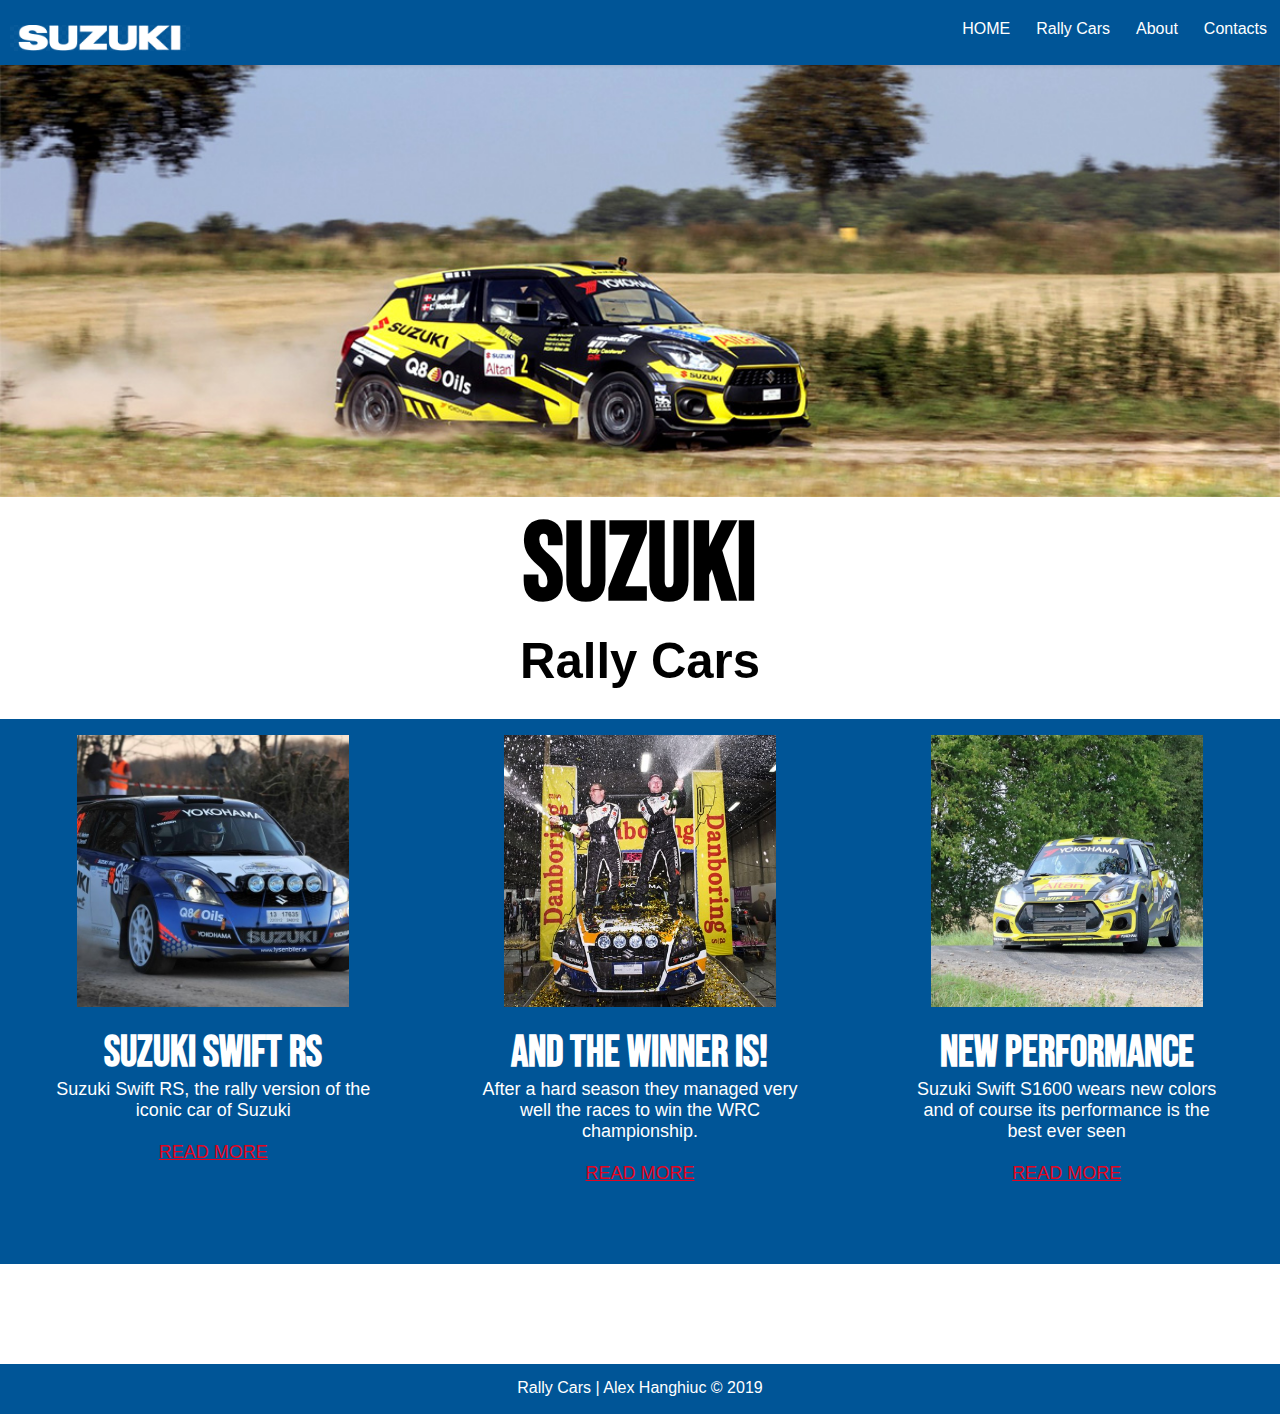
<file: index.html>
<!DOCTYPE html>
<html lang="en">

<head>
    <meta charset="utf-8">
    <title>Suzuki | Rally Cars</title>
    <meta name="description" content="Find out what's new on the Suzuki's World">
    <meta name="viewport" content="width=device-width, initial-scale=1.0">
    <link rel="stylesheet" href="css/mystyle.css">
    <link href="https://fonts.googleapis.com/css?family=Bebas+Neue|Montserrat&display=swap" rel="stylesheet">
    <meta name="robots" content="noindex"/>
</head>

<body>

    <header class="header_container">
        <nav class="navigation_container">
            <a href="index.html"><img src="img/white%20lettering.png" class="logonav" alt="suzuki_logo_white" width="180px" /></a>


            <input class="menu-btn" type="checkbox" id="menu-btn">
            <label class="menu-icon" for="menu-btn"><span class="navicon"></span></label>

            <div class="menu navbar">
                <div class="dropdown">
                    <a href="index.html" class="nav_link">HOME</a>
                </div>

                <div class="dropdown">
                    <a href="rallycars.html" class="nav_link">Rally Cars</a>
                </div>

                <div class="dropdown">
                    <a href="about.html" class="nav_link">About</a>
                    <div class="dropdown-content">
                    </div>
                </div>

                <div class="dropdown">
                    <a href="contacts.html" class="nav_link">Contacts</a>
                </div>
            </div>

            <ul class="mobilemenu">
                <li><a href="index.html" class="nav_link">HOME</a>
                </li>
                <li><a href="rallycars.html" class="nav_link">Rally Cars</a>
                </li>
                <li><a href="about.html" class="nav_link">About</a></li>
                <li><a href="contacts.html" class="nav_link">Contacts</a>
                </li>
            </ul>
        </nav>
    </header>

    <main>

        <img class="homebg" alt="black_suzuki_car" src="img/black_suzuki_swift.jpg">

        <div>
            <h1 class="headline">SUZUKI</h1>
            <h2 class="subline">Rally Cars</h2>
        </div>

        <div class="articles_preview">
            <section class="preview_containers">
                <header>
                    <a class="first_article" href="rallycars.html">
                        <img src="img/blue%20suzuki%20article%20preview.jpg" alt="blue_suzuki_swift" class="left_image">
                    </a>
                    <a class="first_article" href="about.html">
                        <h3 class="preview_headline">Suzuki Swift RS</h3>
                    </a>
                    <p class="preview_txt">Suzuki Swift RS, the rally version of the iconic car of Suzuki<br><br><a class="readmore" href="about.html">READ MORE</a></p>
                </header>
            </section>

            <section class="preview_containers">
                <header>
                    <img src="img/winners.jpg" alt="rally_race_winners" class="center_image">
                    <a class="first_article" href="#">
                        <h3 class="preview_headline">And the winner is!</h3>
                    </a>
                    <p class="preview_txt">After a hard season they managed very well the races to win the WRC championship.<br><br><a class="readmore" href="#">READ MORE</a></p>
                </header>
            </section>

            <section class="preview_containers">
                <header>
                    <img src="img/yellow_swift.jpg" alt="suzuki_swift_yellow" class="right_image">
                    <a class="first_article" href="#">
                        <h3 class="preview_headline">New performance</h3>
                    </a>
                    <p class="preview_txt">Suzuki Swift S1600 wears new colors and of course its performance is the best ever seen<br><br><a class="readmore" href="#">READ MORE</a></p>
                </header>
            </section>
        </div>


    </main>

    <footer class="footer">
        <p>Rally Cars | Alex Hanghiuc © 2019</p>
    </footer>

</body>

</html>
</file>
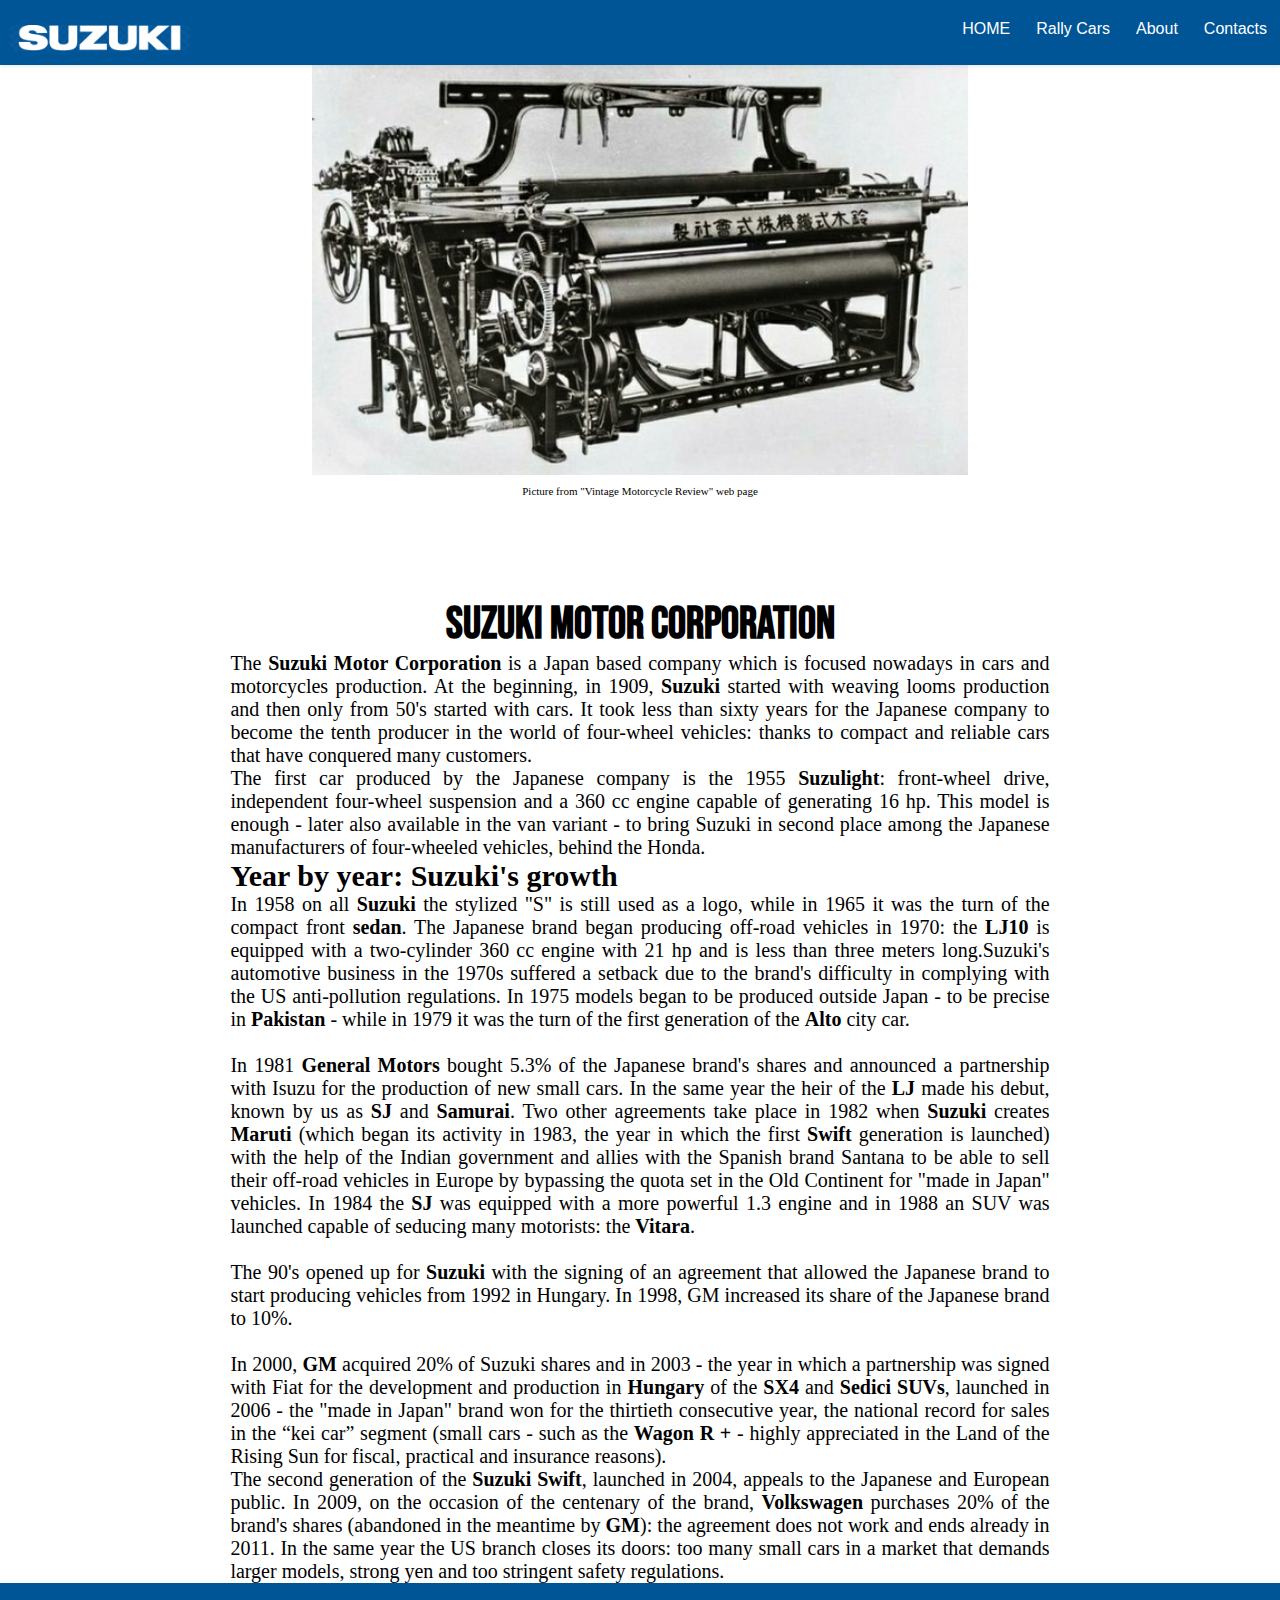
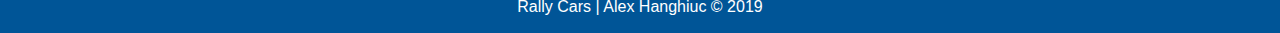
<file: about.html>
<!DOCTYPE html>
<html lang="en">

<head>
    <meta charset="utf-8">
    <title>Suzuki | Rally Cars</title>
    <meta name="description" content="The history of Suzuki and how it became so known over the years">
    <meta name="viewport" content="width=device-width, initial-scale=1.0">
    <link rel="stylesheet" href="css/about.css">
    <link href="https://fonts.googleapis.com/css?family=Bebas+Neue|Montserrat&display=swap" rel="stylesheet">
    <meta name="robots" content="noindex"/>
</head>

<body>

    <header class="header_container">
        <nav class="navigation_container">
            <a href="index.html"><img src="img/white%20lettering.png" class="logonav" alt="suzuki_logo_white" width="180px" /></a>


            <input class="menu-btn" type="checkbox" id="menu-btn">
            <label class="menu-icon" for="menu-btn"><span class="navicon"></span></label>

            <div class="menu navbar">
                <div class="dropdown">
                    <a href="index.html" class="nav_link">HOME</a>
                </div>

                <div class="dropdown">
                    <a href="rallycars.html" class="nav_link">Rally Cars</a>
                </div>

                <div class="dropdown">
                    <a href="about.html" class="nav_link">About</a>
                    <div class="dropdown-content">
                    </div>
                </div>

                <div class="dropdown">
                    <a href="contacts.html" class="nav_link">Contacts</a>
                </div>
            </div>

            <ul class="mobilemenu">
                <li><a href="index.html" class="nav_link">HOME</a>
                </li>
                <li><a href="rallycars.html" class="nav_link">Rally Cars</a>
                </li>
                <li><a href="about.html" class="nav_link">About</a></li>
                <li><a href="contacts.html" class="nav_link">Contacts</a>
                </li>
            </ul>
        </nav>
    </header>

    <main>




        <div class="about_text">

            <img class="weaving_loom" alt="suzuki_weaving_loom" src="img/suzuki_weavin_loom.jpg">
            <p class="credit">Picture from "Vintage Motorcycle Review" web page</p>

            <h1>Suzuki Motor Corporation</h1>
            <p>The <b>Suzuki Motor Corporation</b> is a Japan based company which is focused nowadays in cars and motorcycles production. At the beginning, in 1909, <b>Suzuki</b> started with weaving looms production and then only from 50's started with cars. It took less than sixty years for the Japanese company to become the tenth producer in the world of four-wheel vehicles: thanks to compact and reliable cars that have conquered many customers.<br>The first car produced by the Japanese company is the 1955 <b>Suzulight</b>: front-wheel drive, independent four-wheel suspension and a 360 cc engine capable of generating 16 hp. This model is enough - later also available in the van variant - to bring Suzuki in second place among the Japanese manufacturers of four-wheeled vehicles, behind the Honda.</p>
            <h2>Year by year: Suzuki's growth</h2>
            <p>In 1958 on all <b>Suzuki</b> the stylized "S" is still used as a logo, while in 1965 it was the turn of the compact front <b>sedan</b>. The Japanese brand began producing off-road vehicles in 1970: the <b>LJ10</b> is equipped with a two-cylinder 360 cc engine with 21 hp and is less than three meters long.Suzuki's automotive business in the 1970s suffered a setback due to the brand's difficulty in complying with the US anti-pollution regulations. In 1975 models began to be produced outside Japan - to be precise in <b>Pakistan</b> - while in 1979 it was the turn of the first generation of the <b>Alto</b> city car.<br><br>In 1981 <b>General Motors</b> bought 5.3% of the Japanese brand's shares and announced a partnership with Isuzu for the production of new small cars. In the same year the heir of the <b>LJ</b> made his debut, known by us as <b>SJ</b> and <b>Samurai</b>. Two other agreements take place in 1982 when <b>Suzuki</b> creates <b>Maruti</b> (which began its activity in 1983, the year in which the first <b>Swift</b> generation is launched) with the help of the Indian government and allies with the Spanish brand Santana to be able to sell their off-road vehicles in Europe by bypassing the quota set in the Old Continent for "made in Japan" vehicles. In 1984 the <b>SJ</b> was equipped with a more powerful 1.3 engine and in 1988 an SUV was launched capable of seducing many motorists: the <b>Vitara</b>.<br><br>The 90's opened up for <b>Suzuki</b> with the signing of an agreement that allowed the Japanese brand to start producing vehicles from 1992 in Hungary. In 1998, GM increased its share of the Japanese brand to 10%.<br><br>In 2000, <b>GM</b> acquired 20% of Suzuki shares and in 2003 - the year in which a partnership was signed with Fiat for the development and production in <b>Hungary</b> of the <b>SX4</b> and <b>Sedici SUVs</b>, launched in 2006 - the "made in Japan" brand won for the thirtieth consecutive year, the national record for sales in the “kei car” segment (small cars - such as the <b>Wagon R +</b> - highly appreciated in the Land of the Rising Sun for fiscal, practical and insurance reasons).<br>The second generation of the <b>Suzuki Swift</b>, launched in 2004, appeals to the Japanese and European public. In 2009, on the occasion of the centenary of the brand, <b>Volkswagen</b> purchases 20% of the brand's shares (abandoned in the meantime by <b>GM</b>): the agreement does not work and ends already in 2011. In the same year the US branch closes its doors: too many small cars in a market that demands larger models, strong yen and too stringent safety regulations.</p>


        </div>

    </main>

    <footer class="footer">
        <p>Rally Cars | Alex Hanghiuc © 2019</p>
    </footer>

</body>

</html>
</file>
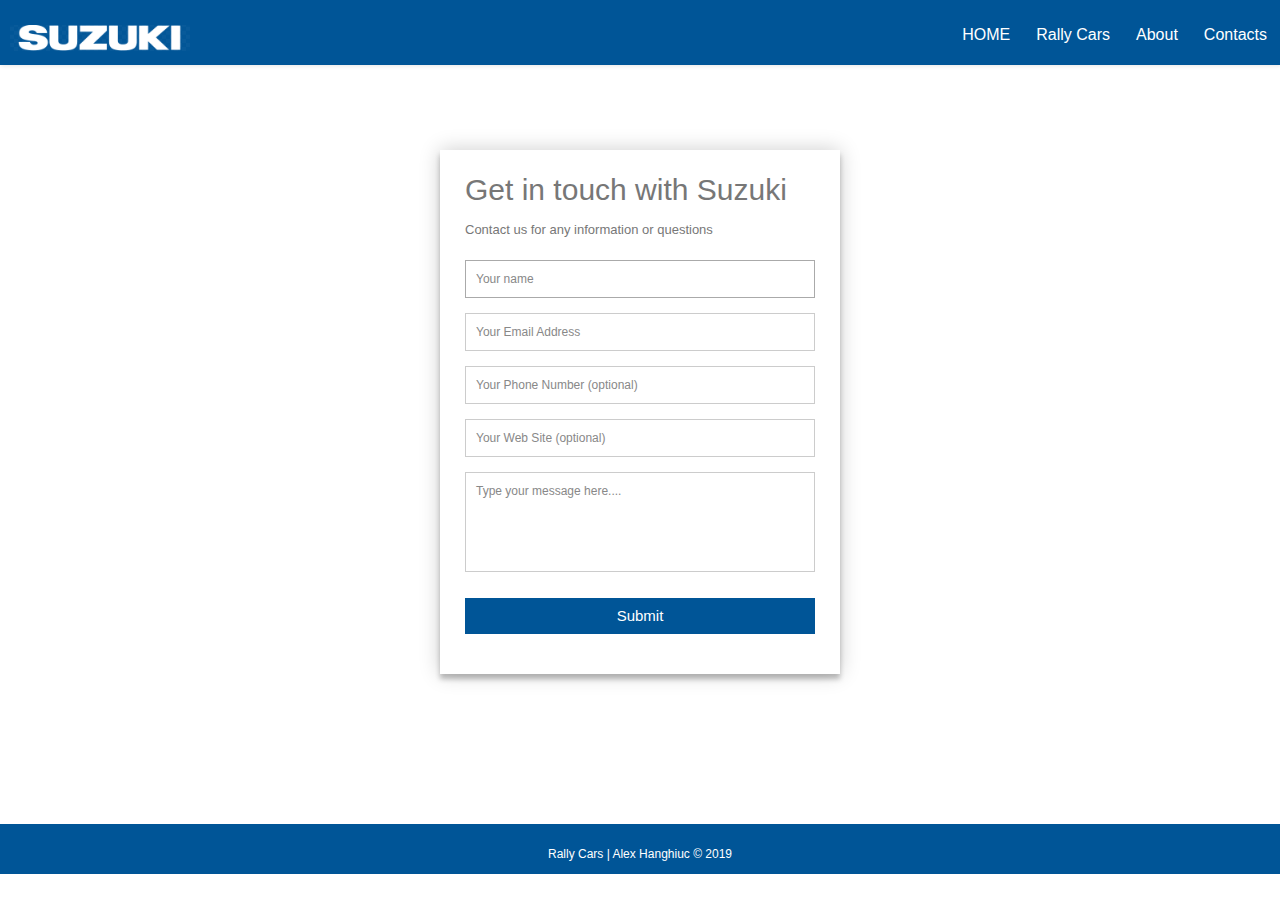
<file: contacts.html>
<!DOCTYPE html>
<html lang="en">

<head>
    <meta charset="utf-8">
    <title>Suzuki | Rally Cars</title>
    <meta name="description" content="Get in touch with us to discover more">
    <meta name="viewport" content="width=device-width, initial-scale=1.0">
    <link rel="stylesheet" href="css/contacts.css">
    <link href="https://fonts.googleapis.com/css?family=Bebas+Neue|Montserrat&display=swap" rel="stylesheet">
    <meta name="robots" content="noindex"/>
</head>

<body>

    <header class="header_container">
        <nav class="navigation_container">
            <a href="index.html"><img src="img/white%20lettering.png" class="logonav" alt="suzuki_logo_white" width="180px" /></a>


            <input class="menu-btn" type="checkbox" id="menu-btn">
            <label class="menu-icon" for="menu-btn"><span class="navicon"></span></label>

            <div class="menu navbar">
                <div class="dropdown">
                    <a href="index.html" class="nav_link">HOME</a>
                </div>

                <div class="dropdown">
                    <a href="rallycars.html" class="nav_link">Rally Cars</a>
                </div>

                <div class="dropdown">
                    <a href="about.html" class="nav_link">About</a>
                    <div class="dropdown-content">
                    </div>
                </div>

                <div class="dropdown">
                    <a href="contacts.html" class="nav_link">Contacts</a>
                </div>
            </div>

            <ul class="mobilemenu">
                <li><a href="index.html" class="nav_link">HOME</a>
                </li>
                <li><a href="rallycars.html" class="nav_link">Rally Cars</a>
                </li>
                <li><a href="about.html" class="nav_link">About</a></li>
                <li><a href="contacts.html" class="nav_link">Contacts</a>
                </li>
            </ul>
        </nav>
    </header>

    <main>


        <div class="container">
            <form id="contact" action="" method="post">
                <h3>Get in touch with Suzuki</h3>
                <h4>Contact us for any information or questions</h4>
                <fieldset>
                    <input placeholder="Your name" type="text" tabindex="1" required autofocus>
                </fieldset>
                <fieldset>
                    <input placeholder="Your Email Address" type="email" tabindex="2" required>
                </fieldset>
                <fieldset>
                    <input placeholder="Your Phone Number (optional)" type="tel" tabindex="3" required>
                </fieldset>
                <fieldset>
                    <input placeholder="Your Web Site (optional)" type="url" tabindex="4" required>
                </fieldset>
                <fieldset>
                    <textarea placeholder="Type your message here...." tabindex="5" required></textarea>
                </fieldset>
                <fieldset>
                    <button name="submit" type="submit" id="contact-submit" data-submit="...Sending">Submit</button>
                </fieldset>
            </form>
        </div>
    </main>

    <footer class="footer">
        <p>Rally Cars | Alex Hanghiuc © 2019</p>
    </footer>

</body></html>
</file>
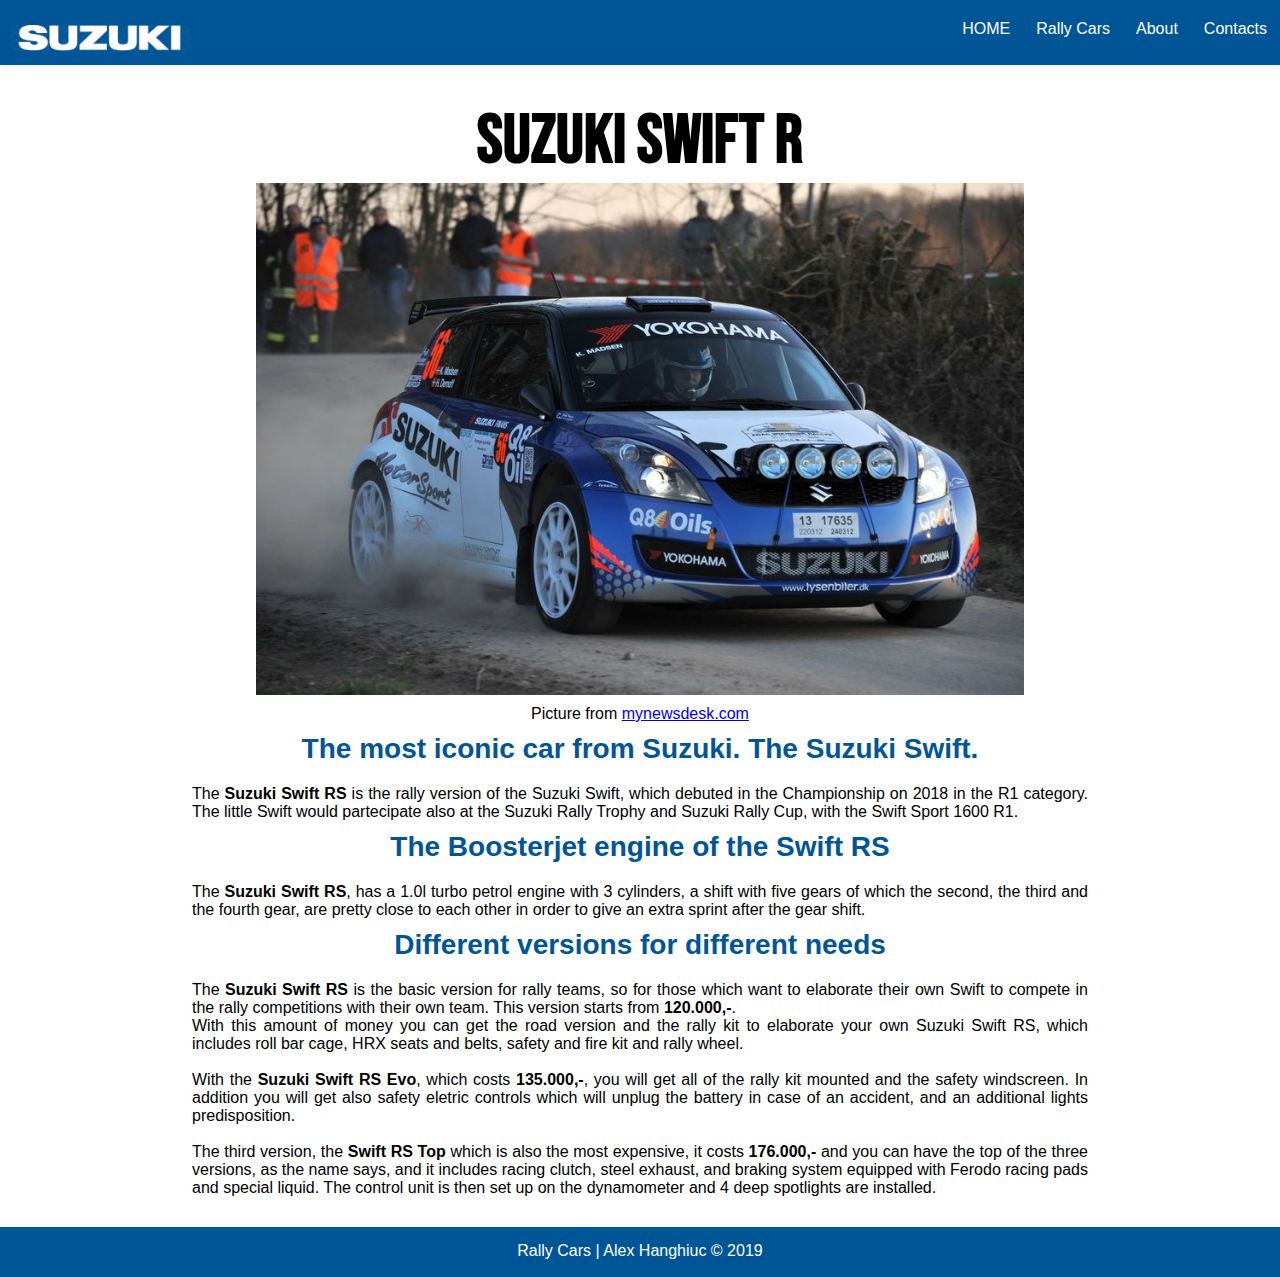
<file: rallycars.html>
<!DOCTYPE html>
<html lang="en">

<head>
    <meta charset="utf-8">
    <title>Suzuki | Rally Cars</title>
    <meta name="description" content="The best performance on four wheels is here, with the Suzuki's rally cars">
    <meta name="viewport" content="width=device-width, initial-scale=1.0">
    <link rel="stylesheet" href="css/rallycars.css">
    <link href="https://fonts.googleapis.com/css?family=Bebas+Neue|Montserrat&display=swap" rel="stylesheet">
    <meta name="robots" content="noindex"/>
</head>

<body>

    <header class="header_container">
        <nav class="navigation_container">
            <a href="index.html"><img src="img/white%20lettering.png" class="logonav" alt="suzuki_logo_white" width="180px" /></a>


            <input class="menu-btn" type="checkbox" id="menu-btn">
            <label class="menu-icon" for="menu-btn"><span class="navicon"></span></label>

            <div class="menu navbar">
                <div class="dropdown">
                    <a href="index.html" class="nav_link">HOME</a>
                </div>

                <div class="dropdown">
                    <a href="rallycars.html" class="nav_link">Rally Cars</a>
                </div>

                <div class="dropdown">
                    <a href="about.html" class="nav_link">About</a>
                    <div class="dropdown-content">
                    </div>
                </div>

                <div class="dropdown">
                    <a href="contacts.html" class="nav_link">Contacts</a>
                </div>
            </div>

            <ul class="mobilemenu">
                <li><a href="index.html" class="nav_link">HOME</a>
                </li>
                <li><a href="rallycars.html" class="nav_link">Rally Cars</a>
                </li>
                <li><a href="about.html" class="nav_link">About</a></li>
                <li><a href="contacts.html" class="nav_link">Contacts</a>
                </li>
            </ul>
        </nav>
    </header>

    <main>

<div>
       <h1>Suzuki Swift R</h1>
        <img class="blue_swift" alt="blue_suzuki_swift" src="img/blue%20suzuki%20article%20(2).jpg">

        <p class="credit">Picture from <a href="https://www.mynewsdesk.com">mynewsdesk.com</a></p>
        </div>
        <div class="article_text">
            <h2>The most iconic car from Suzuki. The Suzuki Swift.</h2>
            <p>The <b>Suzuki Swift RS</b> is the rally version of the Suzuki Swift, which debuted in the Championship on 2018 in the R1 category. The little Swift would partecipate also at the Suzuki Rally Trophy and Suzuki Rally Cup, with the Swift Sport 1600 R1.</p>

            <h2>The Boosterjet engine of the Swift RS</h2>
            <p>The <b>Suzuki Swift RS</b>, has a 1.0l turbo petrol engine with 3 cylinders, a shift with five gears of which the second, the third and the fourth gear, are pretty close to each other in order to give an extra sprint after the gear shift.</p>

            <h2>Different versions for different needs </h2>
            <p>The <b>Suzuki Swift RS</b> is the basic version for rally teams, so for those which want to elaborate their own Swift to compete in the rally competitions with their own team. This version starts from <b>120.000,-</b>.<br> With this amount of money you can get the road version and the rally kit to elaborate your own Suzuki Swift RS, which includes roll bar cage, HRX seats and belts, safety and fire kit and rally wheel.<br><br>With the <b>Suzuki Swift RS Evo</b>, which costs <b>135.000,-</b>, you will get all of the rally kit mounted and the safety windscreen. In addition you will get also safety eletric controls which will unplug the battery in case of an accident, and an additional lights predisposition.<br><br>The third version, the <b>Swift RS Top</b> which is also the most expensive, it costs <b>176.000,-</b> and you can have the top of the three versions, as the name says, and it includes racing clutch, steel exhaust, and braking system equipped with Ferodo racing pads and special liquid. The control unit is then set up on the dynamometer and 4 deep spotlights are installed. </p>


        </div>
    </main>

    <footer class="footer">
        <p>Rally Cars | Alex Hanghiuc © 2019</p>
    </footer>

</body>
</html>
</file>
<file: css/mystyle.css>
*,
*:after,
*:before {
    margin: 0;
    padding: 0;
    border: 0;
    box-sizing: border-box;
}

.nav_link {
    display: block;
    color: #000000;
    text-align: center;
    color: white;
    font-size: 16px;
    font-family: 'Montserrat semibold', sans-serif;
    background-color: #005597;
    text-align: left;
    padding: 13px;
    text-decoration: none;
}

.navigation_container {
    background-color: #005597;
    box-shadow: 1px 1px 4px 0 rgba(0, 0, 0, .1);
    position: fixed;
    width: 100%;
    z-index: 3;
    top: 0;
    left: 0;
    height: 65px;
}

.menu {
    list-style: none;
    overflow: hidden;
    background-color: #ffffff;
    margin-top: 3px;
    margin-bottom: 2px;
}

.menu_item {
    font-size: 12px;
    padding: 5px 5px 5px 20px;
}

.logo {
    color: white;
}



/* Telling the navigation list */
/* to hide (max-height=0) */
/* and center text when it shows up */
.menu {
    clear: both;
    text-align: center;
    max-height: 0;
    transition: max-height .2s ease-out;
}

/* Mobile friendly menu that must */
/* turn up when clicking on the */
/* burger menu */
.mobilemenu {
    display: none;
    clear: both;
    text-align: center;
    max-height: 0;
    transition: max-height .2s ease-out;
}


/* Show burger icon to the far right */
/* Change mouse cursor on hover from */
/* arrow to hand with finger */
.menu-icon {
    cursor: pointer;
    display: inline-block;
    float: right;
    padding: 28px 20px;
    position: relative;
    user-select: none;
    color: white;
}


/* Make beef in burger */
.navicon {
    background: white;
    display: block;
    height: 2px;
    position: relative;
    transition: background .2s ease-out;
    width: 18px;
}

/* Make bread top and bottom */
.navicon:before,
.navicon:after {
    background: white;
    content: '';
    display: block;
    height: 100%;
    position: absolute;
    transition: all .2s ease-out;
    width: 100%;
}

.navicon:before {
    top: 5px;
}

.navicon:after {
    top: -5px;
}

/* End of bread making */

/* ---- Menu Button ---- */


/* Do not show checkbox */
.menu-btn {
    display: none;
}

/* Show menu when you check button */
.menu-btn:checked ~ .mobilemenu {
    display: block;
    max-height: 300px;
}

/* Animate button on click */
.menu-btn:checked ~ .menu-icon .navicon {
    background: transparent;
}

.menu-btn:checked ~ .menu-icon .navicon:before {
    transform: rotate(-45deg);
}

.menu-btn:checked ~ .menu-icon .navicon:after {
    transform: rotate(45deg);
}

.menu-btn:checked ~ .menu-icon:not(.steps) .navicon:before,
.menu-btn:checked ~ .menu-icon:not(.steps) .navicon:after {
    top: 0;
}


.footer {
    padding: 15px;
    height: 50px;
    color: white;
    font-family: 'Montserrat light', sans-serif;
    text-align: center;
    background-color: #005597;
}

.homebg {
    width: 100%;
    height: auto;
}

.logonav {
    margin-top: 25px;
    margin-left: 10px;
}

.headline {
    font-size: calc(100px + (26 - 14) * ((100vw - 300px) / (1600 - 300)));
    font-family: 'bebas neue', sans-serif;
    text-align: center;
    margin-bottom: 1px;
}

.subline {
    font-size: calc(40px + (26 - 14) * ((100vw - 300px) / (1600 - 300)));
    font-family: 'montserrat medium', sans-serif;
    text-align: center;
    margin-top: 1px;
}


.articles_preview {
    background-color: #005597;
    display: flex;
    justify-content: space-around;
    flex-wrap: wrap;
    margin-top: 30px;
    margin-bottom: 100px;
}

.preview_containers {
    width: 320px;
    text-align: center;
}

.left_image {
    padding: 16px 24px 16px 24px;
    max-width: 320px;
    text-align: center;
}

.readmore {
    text-decoration: underline;
    color: #E40520;
    font-family: 'montserrat semibold', sans-serif;
    font-size: 18px;
}

.preview_headline {
    color: white;
    font-size: 43px;
    font-family: 'bebas neue', sans-serif;
}

.first_article {
    text-decoration: none;
}

.preview_txt {
    margin-bottom: 80px;
    font-size: 18px;
    font-family: 'montserrat light', sans-serif;
    color: white;
}

.center_image {
    padding: 16px 24px 16px 24px;
    max-width: 320px;
    text-align: center;
}

.right_image {
    padding: 16px 24px 16px 24px;
    max-width: 320px;
    text-align: center;
}




@media only screen and (min-width: 1037px) {

    /* Menu on wide screen */

    .menu_item {
        float: left;
    }

    .menu {
        clear: none;
        float: right;
        max-height: none;
        margin-top: 7px;
    }

    .mobilemenu {
        clear: none;
        float: right;
        max-height: none;
    }

    .menu-icon {
        display: none;
    }

}


/* Navbar container */
.navbar {
    overflow: hidden;
    background-color: #333;
    font-family: Arial;
    z-index: 1000;
}

/* The dropdown container */
.dropdown {
    float: left;
    overflow: hidden;
}

/* Dropdown button */
.dropdown .dropbtn {
    font-size: 16px;
    border: none;
    outline: none;
    color: white;
    padding: 14px 16px;
    background-color: inherit;
    font-family: inherit;
    /* Important for vertical align on mobile phones */
    margin: 0;
    /* Important for vertical align on mobile phones */
}

/* Add a red background color to navbar links on hover */
.navbar a:hover,
.dropdown:hover .dropbtn {
    background-color: white;
    color: black;
}


/* Dropdown content (hidden by default) */
.dropdown-content {
    display: none;
    position: absolute;
    background-color: black;
    min-width: 160px;
    box-shadow: 0px 8px 16px 0px rgba(0, 0, 0, 0.2);
    z-index: 1;
}

/* Links inside the dropdown */
.dropdown-content a {
    float: none;
    color: black;
    padding: 12px 16px;
    text-decoration: none;
    display: block;
    text-align: left;
    color: white;
    border: white solid 1px;
}

/* Add a white background color to dropdown links on hover */
.dropdown-content a:hover {
    background-color: white;
    color: black;
}



/* Show the dropdown menu on hover */
.dropdown:hover .dropdown-content {
    display: block;
}
</file>
<file: css/about.css>
*,
*:after,
*:before {
    margin: 0;
    padding: 0;
    border: 0;
    box-sizing: border-box;
}

.nav_link {
    display: block;
    color: #000000;
    text-align: center;
    color: white;
    font-size: 16px;
    font-family: 'Montserrat semibold', sans-serif;
    background-color: #005597;
    text-align: left;
    padding: 13px;
    text-decoration: none;
}

.navigation_container {
    background-color: #005597;
    box-shadow: 1px 1px 4px 0 rgba(0, 0, 0, .1);
    position: fixed;
    width: 100%;
    z-index: 3;
    top: 0;
    left: 0;
    height: 65px;
}

.menu {
    list-style: none;
    overflow: hidden;
    background-color: #ffffff;
    margin-top: 3px;
    margin-bottom: 2px;
}

.menu_item {
    font-size: 12px;
    padding: 5px 5px 5px 20px;
}

.logo {
    color: white;
}



/* Telling the navigation list */
/* to hide (max-height=0) */
/* and center text when it shows up */
.menu {
    clear: both;
    text-align: center;
    max-height: 0;
    transition: max-height .2s ease-out;
}

/* Mobile friendly menu that must */
/* turn up when clicking on the */
/* burger menu */
.mobilemenu {
    display: none;
    clear: both;
    text-align: center;
    max-height: 0;
    transition: max-height .2s ease-out;
}


/* Show burger icon to the far right */
/* Change mouse cursor on hover from */
/* arrow to hand with finger */
.menu-icon {
    cursor: pointer;
    display: inline-block;
    float: right;
    padding: 28px 20px;
    position: relative;
    user-select: none;
    color: white;
}


/* Make beef in burger */
.navicon {
    background: white;
    display: block;
    height: 2px;
    position: relative;
    transition: background .2s ease-out;
    width: 18px;
}

/* Make bread top and bottom */
.navicon:before,
.navicon:after {
    background: white;
    content: '';
    display: block;
    height: 100%;
    position: absolute;
    transition: all .2s ease-out;
    width: 100%;
}

.navicon:before {
    top: 5px;
}

.navicon:after {
    top: -5px;
}

/* End of bread making */

/* ---- Menu Button ---- */


/* Do not show checkbox */
.menu-btn {
    display: none;
}

/* Show menu when you check button */
.menu-btn:checked ~ .mobilemenu {
    display: block;
    max-height: 300px;
}

/* Animate button on click */
.menu-btn:checked ~ .menu-icon .navicon {
    background: transparent;
}

.menu-btn:checked ~ .menu-icon .navicon:before {
    transform: rotate(-45deg);
}

.menu-btn:checked ~ .menu-icon .navicon:after {
    transform: rotate(45deg);
}

.menu-btn:checked ~ .menu-icon:not(.steps) .navicon:before,
.menu-btn:checked ~ .menu-icon:not(.steps) .navicon:after {
    top: 0;
}


.footer {
    padding: 15px;
    height: 50px;
    color: white;
    font-family: 'Montserrat light', sans-serif;
    text-align: center;
    background-color: #005597;
}

.homebg {
    width: 100%;
    height: auto;
}

.logonav {
    margin-top: 25px;
    margin-left: 10px;
}




h1 {
    margin-top: 100px;
    text-align: center;
    font-family: 'bebas neue', sans-serif;
    font-size: 45px;
}

.about_text {
    font-size: 20px;
    margin-left: 18vw;
    margin-right: 18vw;
    text-align: justify;
}

.weaving_loom {
    margin-top: 20px;
    display: flex;
    margin-left: auto;
    margin-right: auto;
    width: 80%;
}
.credit {
    font-size: 11px;
    text-align: center;
    margin-top: 10px;
    margin-left: auto;
    margin-right: auto;
}














@media only screen and (min-width: 1037px) {

    /* Menu on wide screen */

    .menu_item {
        float: left;
    }

    .menu {
        clear: none;
        float: right;
        max-height: none;
        margin-top: 7px;
    }

    .mobilemenu {
        clear: none;
        float: right;
        max-height: none;
    }

    .menu-icon {
        display: none;
    }

}


/* Navbar container */
.navbar {
    overflow: hidden;
    background-color: #333;
    font-family: Arial;
    z-index: 1000;
}

/* The dropdown container */
.dropdown {
    float: left;
    overflow: hidden;
}

/* Dropdown button */
.dropdown .dropbtn {
    font-size: 16px;
    border: none;
    outline: none;
    color: white;
    padding: 14px 16px;
    background-color: inherit;
    font-family: inherit;
    /* Important for vertical align on mobile phones */
    margin: 0;
    /* Important for vertical align on mobile phones */
}

/* Add a red background color to navbar links on hover */
.navbar a:hover,
.dropdown:hover .dropbtn {
    background-color: white;
    color: black;
}


/* Dropdown content (hidden by default) */
.dropdown-content {
    display: none;
    position: absolute;
    background-color: black;
    min-width: 160px;
    box-shadow: 0px 8px 16px 0px rgba(0, 0, 0, 0.2);
    z-index: 1;
}

/* Links inside the dropdown */
.dropdown-content a {
    float: none;
    color: black;
    padding: 12px 16px;
    text-decoration: none;
    display: block;
    text-align: left;
    color: white;
    border: white solid 1px;
}

/* Add a white background color to dropdown links on hover */
.dropdown-content a:hover {
    background-color: white;
    color: black;
}



/* Show the dropdown menu on hover */
.dropdown:hover .dropdown-content {
    display: block;
}
</file>
<file: css/contacts.css>
*,
*:after,
*:before {
    margin: 0;
    padding: 0;
    border: 0;
    box-sizing: border-box;
}

.nav_link {
    display: block;
    color: #000000;
    text-align: center;
    color: white;
    font-size: 16px;
    font-family: 'Montserrat semibold', sans-serif;
    background-color: #005597;
    text-align: left;
    padding: 13px;
    text-decoration: none;
}

.navigation_container {
    background-color: #005597;
    box-shadow: 1px 1px 4px 0 rgba(0, 0, 0, .1);
    position: fixed;
    width: 100%;
    z-index: 3;
    top: 0;
    left: 0;
    height: 65px;
}

.menu {
    list-style: none;
    overflow: hidden;
    background-color: #ffffff;
    margin-top: 3px;
    margin-bottom: 2px;
}

.menu_item {
    font-size: 12px;
    padding: 5px 5px 5px 20px;
}

.logo {
    color: white;
}



/* Telling the navigation list */
/* to hide (max-height=0) */
/* and center text when it shows up */
.menu {
    clear: both;
    text-align: center;
    max-height: 0;
    transition: max-height .2s ease-out;
}

/* Mobile friendly menu that must */
/* turn up when clicking on the */
/* burger menu */
.mobilemenu {
    display: none;
    clear: both;
    text-align: center;
    max-height: 0;
    transition: max-height .2s ease-out;
}


/* Show burger icon to the far right */
/* Change mouse cursor on hover from */
/* arrow to hand with finger */
.menu-icon {
    cursor: pointer;
    display: inline-block;
    float: right;
    padding: 28px 20px;
    position: relative;
    user-select: none;
    color: white;
}


/* Make beef in burger */
.navicon {
    background: white;
    display: block;
    height: 2px;
    position: relative;
    transition: background .2s ease-out;
    width: 18px;
}

/* Make bread top and bottom */
.navicon:before,
.navicon:after {
    background: white;
    content: '';
    display: block;
    height: 100%;
    position: absolute;
    transition: all .2s ease-out;
    width: 100%;
}

.navicon:before {
    top: 5px;
}

.navicon:after {
    top: -5px;
}

/* End of bread making */

/* ---- Menu Button ---- */


/* Do not show checkbox */
.menu-btn {
    display: none;
}

/* Show menu when you check button */
.menu-btn:checked ~ .mobilemenu {
    display: block;
    max-height: 300px;
}

/* Animate button on click */
.menu-btn:checked ~ .menu-icon .navicon {
    background: transparent;
}

.menu-btn:checked ~ .menu-icon .navicon:before {
    transform: rotate(-45deg);
}

.menu-btn:checked ~ .menu-icon .navicon:after {
    transform: rotate(45deg);
}

.menu-btn:checked ~ .menu-icon:not(.steps) .navicon:before,
.menu-btn:checked ~ .menu-icon:not(.steps) .navicon:after {
    top: 0;
}


.footer {
    padding: 15px;
    height: 50px;
    color: white;
    font-family: 'Montserrat light', sans-serif;
    text-align: center;
    background-color: #005597;
}

.homebg {
    width: 100%;
    height: auto;
}

.logonav {
    margin-top: 25px;
    margin-left: 10px;
}




body {
    font-weight: 100;
    font-size: 12px;
    line-height: 30px;
    color: #777;
}

.container {
    max-width: 400px;
    width: 100%;
    margin: 0 auto;
    position: relative;
}

#contact input[type="text"],
#contact input[type="email"],
#contact input[type="tel"],
#contact input[type="url"],
#contact textarea,
#contact button[type="submit"] {
    font: 400 12px/16px "montserrat light", sans-serif;
}

#contact {
    background: white;
    padding: 25px;
    margin: 150px 0;
    box-shadow: 0 0 20px 0 rgba(0, 0, 0, 0.2), 0 5px 5px 0 rgba(0, 0, 0, 0.24);
}

#contact h3 {
    font-family: 'montserrat medium', sans-serif;
    display: block;
    font-size: 30px;
    font-weight: 300;
    margin-bottom: 10px;
}

#contact h4 {
    font-family: 'montserrat light', sans-serif;
    margin: 5px 0 15px;
    display: block;
    font-size: 13px;
    font-weight: 400;
}

fieldset {
    border: medium none !important;
    margin: 0 0 10px;
    min-width: 100%;
    padding: 0;
    width: 100%;
}

#contact input[type="text"],
#contact input[type="email"],
#contact input[type="tel"],
#contact input[type="url"],
#contact textarea {
    width: 100%;
    border: 1px solid #ccc;
    background: #FFF;
    margin: 0 0 5px;
    padding: 10px;
}

#contact input[type="text"]:hover,
#contact input[type="email"]:hover,
#contact input[type="tel"]:hover,
#contact input[type="url"]:hover,
#contact textarea:hover {
    -webkit-transition: border-color 0.3s ease-in-out;
    -moz-transition: border-color 0.3s ease-in-out;
    transition: border-color 0.3s ease-in-out;
    border: 1px solid #aaa;
}

#contact textarea {
    height: 100px;
    max-width: 100%;
    resize: none;
}

#contact button[type="submit"] {
    cursor: pointer;
    width: 100%;
    border: none;
    background: #005597;
    color: #FFF;
    margin: 0 0 5px;
    padding: 10px;
    font-size: 15px;
}

#contact button[type="submit"]:hover {
    background: #C8DDFC;
    -webkit-transition: background 0.3s ease-in-out;
    -moz-transition: background 0.3s ease-in-out;
    transition: background-color 0.3s ease-in-out;
}

#contact button[type="submit"]:active {
    box-shadow: inset 0 1px 3px rgba(0, 0, 0, 0.5);
}

.copyright {
    text-align: center;
}

#contact input:focus,
#contact textarea:focus {
    outline: 0;
    border: 1px solid #aaa;
}

::-webkit-input-placeholder {
    color: #888;
}

:-moz-placeholder {
    color: #888;
}

::-moz-placeholder {
    color: #888;
}

:-ms-input-placeholder {
    color: #888;
}









@media only screen and (min-width: 1037px) {

    /* Menu on wide screen */

    .menu_item {
        float: left;
    }

    .menu {
        clear: none;
        float: right;
        max-height: none;
        margin-top: 7px;
    }

    .mobilemenu {
        clear: none;
        float: right;
        max-height: none;
    }

    .menu-icon {
        display: none;
    }

}

.footer {
    padding-bottom: 0;
    color: white;
    font-family: 'Montserrat light', sans-serif;
    text-align: center;
    background-color: #005597;
}


/* Navbar container */
.navbar {
    overflow: hidden;
    background-color: #333;
    font-family: Arial;
    z-index: 1000;
}

/* The dropdown container */
.dropdown {
    float: left;
    overflow: hidden;
}

/* Dropdown button */
.dropdown .dropbtn {
    font-size: 16px;
    border: none;
    outline: none;
    color: white;
    padding: 14px 16px;
    background-color: inherit;
    font-family: inherit;
    /* Important for vertical align on mobile phones */
    margin: 0;
    /* Important for vertical align on mobile phones */
}

/* Add a red background color to navbar links on hover */
.navbar a:hover,
.dropdown:hover .dropbtn {
    background-color: white;
    color: black;
}
</file>
<file: css/rallycars.css>
*,
*:after,
*:before {
    margin: 0;
    padding: 0;
    border: 0;
    box-sizing: border-box;
}

.nav_link {
    display: block;
    color: #000000;
    text-align: center;
    color: white;
    font-size: 16px;
    font-family: 'Montserrat semibold', sans-serif;
    background-color: #005597;
    text-align: left;
    padding: 13px;
    text-decoration: none;
}

.navigation_container {
    background-color: #005597;
    box-shadow: 1px 1px 4px 0 rgba(0, 0, 0, .1);
    position: fixed;
    width: 100%;
    z-index: 3;
    top: 0;
    left: 0;
    height: 65px;
}

.menu {
    list-style: none;
    overflow: hidden;
    background-color: #ffffff;
    margin-top: 3px;
    margin-bottom: 2px;
}

.menu_item {
    font-size: 12px;
    padding: 5px 5px 5px 20px;
}

.logo {
    color: white;
}



/* Telling the navigation list */
/* to hide (max-height=0) */
/* and center text when it shows up */
.menu {
    clear: both;
    text-align: center;
    max-height: 0;
    transition: max-height .2s ease-out;
}

/* Mobile friendly menu that must */
/* turn up when clicking on the */
/* burger menu */
.mobilemenu {
    display: none;
    clear: both;
    text-align: center;
    max-height: 0;
    transition: max-height .2s ease-out;
}


/* Show burger icon to the far right */
/* Change mouse cursor on hover from */
/* arrow to hand with finger */
.menu-icon {
    cursor: pointer;
    display: inline-block;
    float: right;
    padding: 28px 20px;
    position: relative;
    user-select: none;
    color: white;
}


/* Make beef in burger */
.navicon {
    background: white;
    display: block;
    height: 2px;
    position: relative;
    transition: background .2s ease-out;
    width: 18px;
}

/* Make bread top and bottom */
.navicon:before,
.navicon:after {
    background: white;
    content: '';
    display: block;
    height: 100%;
    position: absolute;
    transition: all .2s ease-out;
    width: 100%;
}

.navicon:before {
    top: 5px;
}

.navicon:after {
    top: -5px;
}

/* End of bread making */

/* ---- Menu Button ---- */


/* Do not show checkbox */
.menu-btn {
    display: none;
}

/* Show menu when you check button */
.menu-btn:checked ~ .mobilemenu {
    display: block;
    max-height: 300px;
}

/* Animate button on click */
.menu-btn:checked ~ .menu-icon .navicon {
    background: transparent;
}

.menu-btn:checked ~ .menu-icon .navicon:before {
    transform: rotate(-45deg);
}

.menu-btn:checked ~ .menu-icon .navicon:after {
    transform: rotate(45deg);
}

.menu-btn:checked ~ .menu-icon:not(.steps) .navicon:before,
.menu-btn:checked ~ .menu-icon:not(.steps) .navicon:after {
    top: 0;
}


.footer {
    padding: 15px;
    height: 50px;
    color: white;
    font-family: 'Montserrat light', sans-serif;
    text-align: center;
    background-color: #005597;
}

.homebg {
    width: 100%;
  height: auto;
}

.logonav {
    margin-top: 25px;
    margin-left: 10px;
}


.blue_swift {
   margin-top: 0px;
    display: block;
    margin-left: auto;
    margin-right: auto;
    width: 60%;
}

h1 {
    font-family: 'bebas neue', sans-serif;
    font-size: calc(60px + (26 - 14) * ((100vw - 300px) / (1600 - 300)));
    text-align: center;
    margin-top: 100px;
}

h2 {
    font-family: 'montserrat medium', sans-serif;
    color: #005597;
    text-align: center;
    font-size: 28px;
    margin-top: 10px;
    margin-bottom: 20px;
}

.article_text {
    font-family: 'montserrat light', sans-serif;
    font-size: 16px;
    margin-left: 15vw;
    margin-right: 15vw;
    text-align: justify;
    margin-bottom: 30px;
}

.credit {
    margin-top: 10px;
    text-align: center;
    font-family: 'montserrat light', sans-serif;
}



















@media only screen and (min-width: 1037px) {

    /* Menu on wide screen */

    .menu_item {
        float: left;
    }

    .menu {
        clear: none;
        float: right;
        max-height: none;
        margin-top: 7px;
    }

    .mobilemenu {
        clear: none;
        float: right;
        max-height: none;
    }

    .menu-icon {
        display: none;
    }

}


/* Navbar container */
.navbar {
    overflow: hidden;
    background-color: #333;
    font-family: Arial;
    z-index: 1000;
}

/* The dropdown container */
.dropdown {
    float: left;
    overflow: hidden;
}

/* Dropdown button */
.dropdown .dropbtn {
    font-size: 16px;
    border: none;
    outline: none;
    color: white;
    padding: 14px 16px;
    background-color: inherit;
    font-family: inherit;
    /* Important for vertical align on mobile phones */
    margin: 0;
    /* Important for vertical align on mobile phones */
}

/* Add a red background color to navbar links on hover */
.navbar a:hover,
.dropdown:hover .dropbtn {
    background-color: white;
    color: black;
}
</file>
